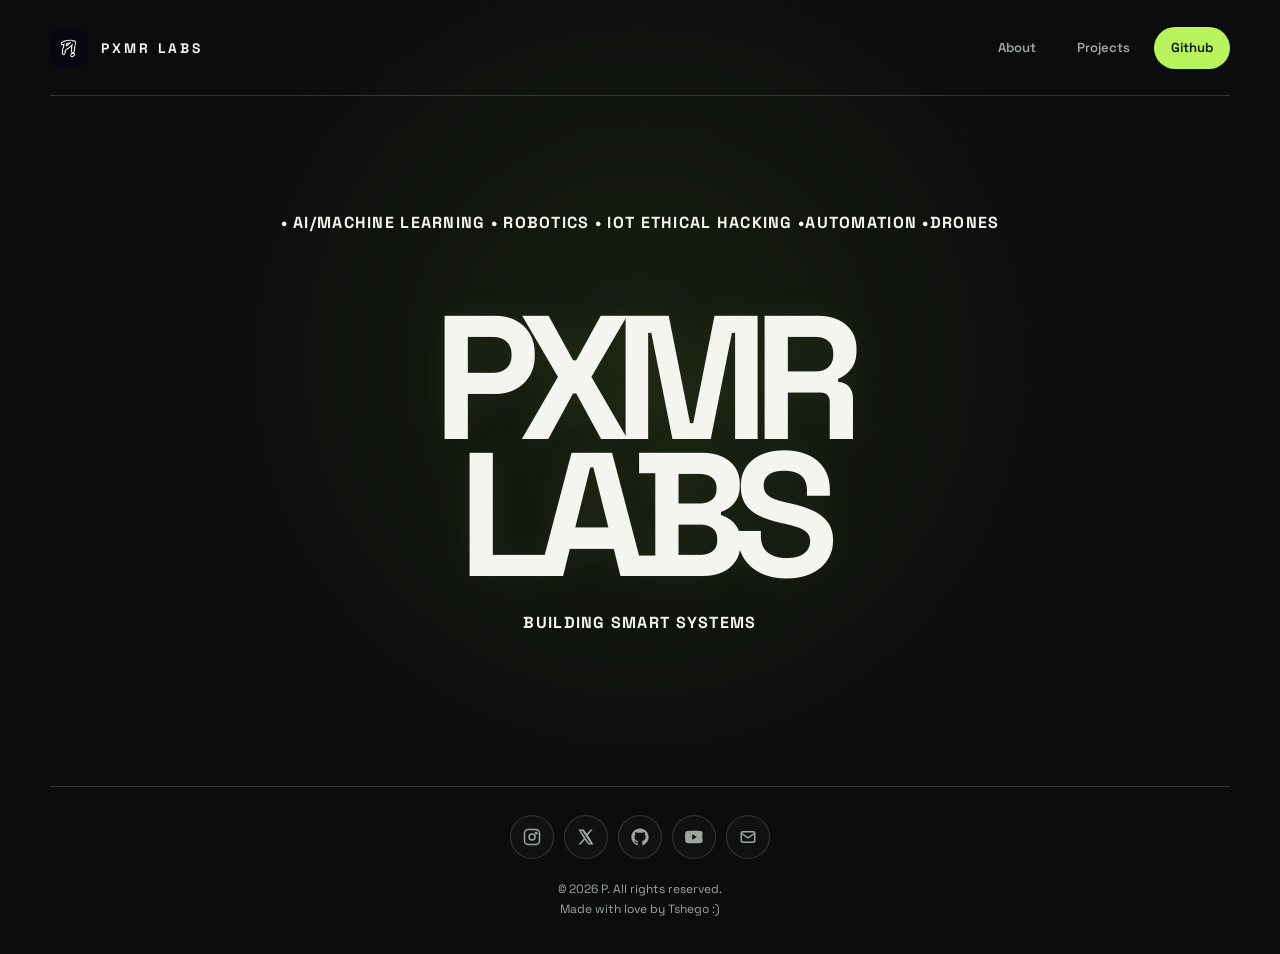
<file: index.html>
<!doctype html>
<html lang="en">
<head>
  <meta charset="utf-8" />
  <meta name="viewport" content="width=device-width, initial-scale=1" />
  <title>P's Capital.XMR</title>
  <meta name="description" content="Personal portfolio — design, code, and creative work." />
  <link rel="icon" href="P.png" />
  <link rel="stylesheet" href="styles.css" />
</head>
<body>
  <div class="portfolio-root home-page">
    <nav class="navbar" aria-label="Primary navigation">
      <div class="logo-container">
        <img src="P.png" alt="P logo" class="nav-logo">
        <p><span>PXMR LABS</span></p>
      </div>
      <div class="nav-links">
        <a href="about.html" class="nav-about">About</a>
        <a href="projects.html" class="nav-projects">Projects</a>
        <a href="https://github.com/Tshego-xmr" class="nav-github">Github</a>
      </div>
    </nav>

    <main class="hero">
      <div class="hero-intro">
        <div class="tag">• AI/MACHINE LEARNING • ROBOTICS • IoT Ethical Hacking •AUTOMATION •DRONES</div>
      </div>
      <div class="logo-wrap" aria-label="Hover the logo">
        <div class="logo-3d">
          <h1>PXMR <br> LABS</h1>
          <p class="motto">Building smart systems</p>
        </div>
      </div>
    </main>

    <footer id="contact" class="contact">
      <div class="socials">
        <a href="https://www.instagram.com/p_capial.xmr/" target="_blank" rel="noopener noreferrer" aria-label="Instagram">
          <svg viewBox="0 0 24 24" fill="none" stroke="currentColor" stroke-width="2"><rect x="2" y="2" width="20" height="20" rx="5"/><circle cx="12" cy="12" r="4"/><circle cx="17.5" cy="6.5" r="1" fill="currentColor"/></svg>
        </a>
        <a href="https://x.com/P_sniperrrrrrr3" target="_blank" rel="noopener noreferrer" aria-label="Twitter / X">
          <svg viewBox="0 0 24 24" fill="currentColor"><path d="M18.244 2H21l-6.52 7.45L22 22h-6.78l-4.78-6.27L4.8 22H2l7.02-8L2 2h6.91l4.32 5.72L18.244 2zm-2.38 18h1.72L7.21 4H5.4l10.46 16z"/></svg>
        </a>
        <a href="https://github.com/Tshego-xmr" target="_blank" rel="noopener noreferrer" aria-label="GitHub">
          <svg viewBox="0 0 24 24" fill="currentColor"><path d="M12 .5C5.65.5.5 5.65.5 12c0 5.08 3.29 9.39 7.86 10.91.58.1.79-.25.79-.56v-2c-3.2.7-3.87-1.37-3.87-1.37-.52-1.33-1.28-1.68-1.28-1.68-1.05-.72.08-.7.08-.7 1.16.08 1.78 1.2 1.78 1.2 1.03 1.77 2.7 1.26 3.36.96.1-.75.4-1.26.73-1.55-2.55-.29-5.24-1.28-5.24-5.7 0-1.26.45-2.28 1.2-3.08-.12-.3-.52-1.48.11-3.08 0 0 .97-.31 3.18 1.18a11 11 0 015.78 0c2.21-1.49 3.18-1.18 3.18-1.18.63 1.6.23 2.78.11 3.08.75.8 1.2 1.82 1.2 3.08 0 4.43-2.69 5.4-5.25 5.69.41.36.78 1.06.78 2.14v3.17c0 .31.21.67.8.56C20.21 21.39 23.5 17.08 23.5 12 23.5 5.65 18.35.5 12 .5z"/></svg>
        </a>
        <a href="https://youtube.com" target="_blank" rel="noopener noreferrer" aria-label="YouTube">
          <svg viewBox="0 0 24 24" fill="currentColor"><path d="M23.5 6.2a3 3 0 00-2.1-2.1C19.5 3.6 12 3.6 12 3.6s-7.5 0-9.4.5A3 3 0 00.5 6.2C0 8.1 0 12 0 12s0 3.9.5 5.8a3 3 0 002.1 2.1c1.9.5 9.4.5 9.4.5s7.5 0 9.4-.5a3 3 0 002.1-2.1s0-3.9-.5-5.8zM9.6 15.6V8.4l6.3 3.6-6.3 3.6z"/></svg>
        </a>
        <a href="mailto:pscapital4@gmail.com?subject=Portfolio%20Inquiry" aria-label="Email">
          <svg viewBox="0 0 24 24" fill="none" stroke="currentColor" stroke-width="2"><rect x="3" y="5" width="18" height="14" rx="2"/><path d="M3 7l9 6 9-6"/></svg>
        </a>
      </div>
      <div class="copy">© <span id="year"></span> P. All rights reserved. <br> Made with love by Tshego :)</div>
    </footer>
  </div>
  <script src="script.js"></script>
</body>
</html>
</file>
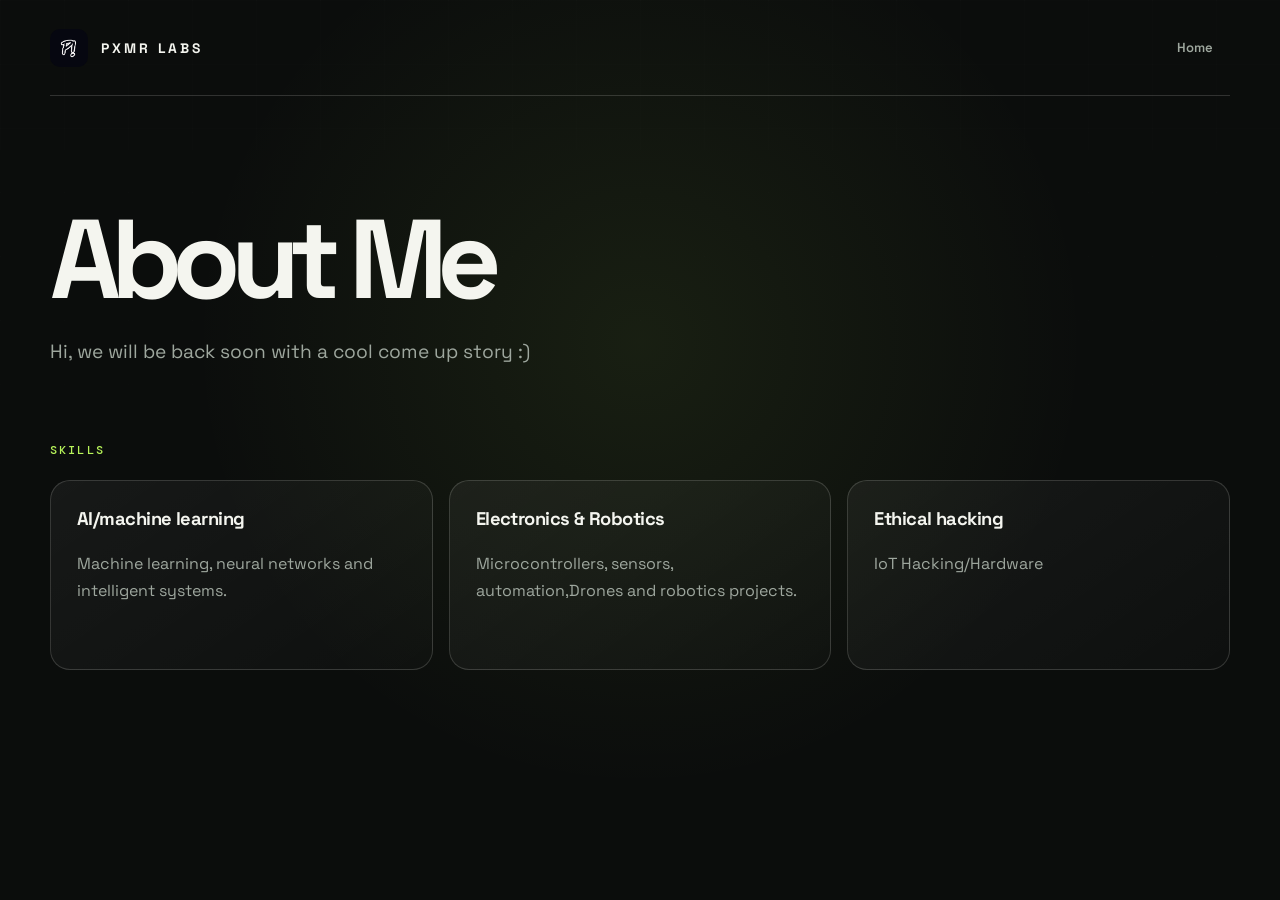
<file: about.html>
<!DOCTYPE html>
<html lang="en">
<head>
  <meta charset="UTF-8">
  <meta name="viewport" content="width=device-width, initial-scale=1.0">
  <title>About | PXMR Labs</title>
  <link rel="icon" href="P.png">
  <link rel="stylesheet" href="styles.css">
</head>
<body>
  <div class="portfolio-root">
    <nav class="navbar" aria-label="Primary navigation">
      <div class="logo-container">
        <img src="P.png" alt="P logo" class="nav-logo">
        <p><span>PXMR LABS</span></p>
      </div>
      <div class="nav-links"><a href="index.html" class="nav-about">Home</a></div>
    </nav>
    <main class="page-content">
      <h1>About Me</h1>
      <p>Hi, we will be back soon with a cool come up story  :)</p>
      <h2>SKILLS</h2>
      <div class="skills">
        <div class="card"><h3>AI/machine learning</h3><p>Machine learning, neural networks and intelligent systems.</p></div>
        <div class="card"><h3>Electronics &amp; Robotics</h3><p>Microcontrollers, sensors, automation,Drones and robotics projects.</p></div>
        <div class="card"><h3>Ethical hacking</h3><p>IoT Hacking/Hardware</p></div>
      </div>
    </main>
  </div>
</body>
</html>
</file>
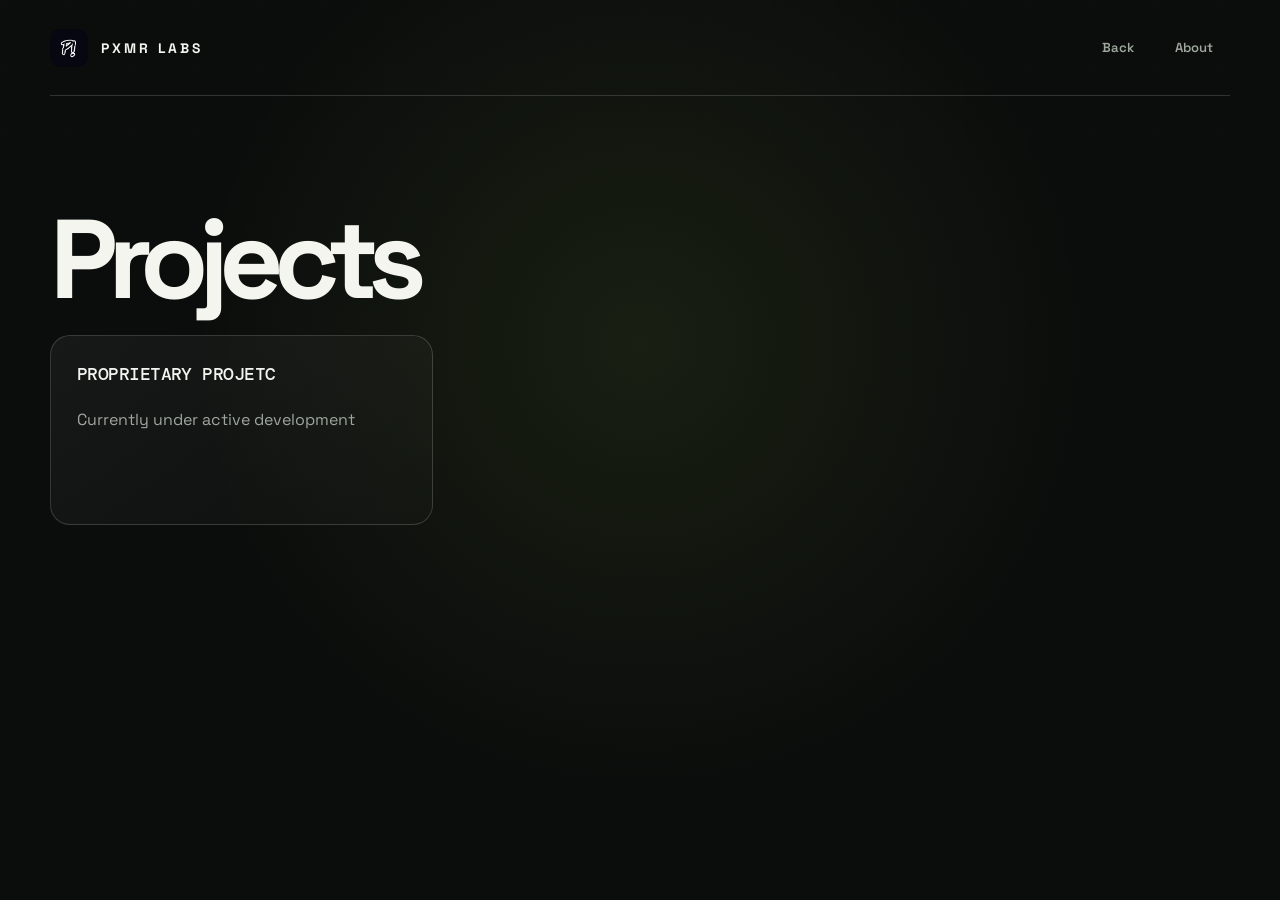
<file: projects.html>
<!DOCTYPE html>
<html lang="en">
<head>
  <meta charset="UTF-8">
  <meta name="viewport" content="width=device-width, initial-scale=1.0">
  <title>Projects | PXMR Labs</title>
  <link rel="icon" href="P.png">
  <link rel="stylesheet" href="styles.css">
</head>
<body>
  <div class="portfolio-root">
    <nav class="navbar" aria-label="Primary navigation">
      <div class="logo-container">
        <img src="P.png" alt="P logo" class="nav-logo">
        <p><span>PXMR LABS</span></p>
      </div>
      <div class="nav-links">
        <a href="index.html" class="nav-about">Back</a>
        <a href="about.html" class="nav-projects">About</a>
      </div>
    </nav>
    <main class="page-content">
      <h1>Projects</h1>
      <div class="project-grid">
        <div class="project-card"><h2> Proprietary Projetc</h2><p>Currently under active development</p></div>
      </div>
    </main>
  </div>
</body>
</html>
</file>
<file: styles.css>
@import url('https://fonts.googleapis.com/css2?family=DM+Mono:wght@400;500&family=Space+Grotesk:wght@400;500;600;700&display=swap');

:root {
  --bg: #0b0d0c;
  --surface: #121614;
  --surface-strong: #191e1b;
  --text: #f4f5ef;
  --muted: #9ea79e;
  --faint: rgba(244, 245, 239, 0.12);
  --line: rgba(244, 245, 239, 0.16);
  --accent: #b7f35a;
  --accent-soft: rgba(183, 243, 90, 0.14);
  --content: min(1180px, calc(100% - 48px));
}

* { box-sizing: border-box; }
html { min-width: 320px; background: var(--bg); }
body { margin: 0; min-width: 320px; background: var(--bg); color: var(--text); font-family: 'Space Grotesk', system-ui, sans-serif; }
a { color: inherit; }
.portfolio-root { min-height: 100svh; position: relative; overflow: hidden; background: radial-gradient(circle at 50% 38%, rgba(183,243,90,.08), transparent 28rem), var(--bg); }
.portfolio-root::before { content: ''; position: fixed; inset: 0; pointer-events: none; opacity: .38; background-image: linear-gradient(rgba(255,255,255,.028) 1px, transparent 1px), linear-gradient(90deg, rgba(255,255,255,.028) 1px, transparent 1px); background-size: 64px 64px; mask-image: linear-gradient(to bottom, black, transparent 78%); }
.navbar, .hero, .contact, .page-content { position: relative; z-index: 1; width: var(--content); margin-inline: auto; }
.navbar { min-height: 96px; display: flex; align-items: center; justify-content: space-between; gap: 28px; border-bottom: 1px solid var(--line); }
.logo-container { display: flex; align-items: center; gap: 13px; min-width: 0; }
.nav-logo { width: 38px; height: 38px; object-fit: contain; border-radius: 10px; }
.logo-container p { margin: 0; white-space: nowrap; }
.logo-container span { font-size: .86rem; font-weight: 700; letter-spacing: .22em; }
.nav-links { display: flex; align-items: center; justify-content: flex-end; flex-wrap: wrap; gap: 7px; }
.nav-links a { display: inline-flex; align-items: center; min-height: 42px; padding: 0 16px; border: 1px solid transparent; border-radius: 999px; color: var(--muted); text-decoration: none; font-size: .82rem; font-weight: 600; transition: color .2s ease, border-color .2s ease, background .2s ease, transform .2s ease; }
.nav-links a:hover { color: var(--text); border-color: var(--line); background: var(--faint); transform: translateY(-2px); }
.nav-links a:focus-visible, .socials a:focus-visible { outline: 2px solid var(--accent); outline-offset: 4px; }
.nav-links .nav-github { color: var(--bg); background: var(--accent); }
.nav-links .nav-github:hover { color: var(--bg); border-color: var(--accent); background: #c9ff7d; }
.hero { min-height: clamp(430px, calc(100svh - 210px), 700px); display: flex; flex-direction: column; align-items: center; justify-content: center; gap: clamp(30px, 5vh, 60px); padding: 52px 0 56px; text-align: center; }
.hero-intro { display: grid; gap: 25px; justify-items: center; }
.tag { margin: 0; color: var(--text); font-family: 'Space Grotesk', system-ui, sans-serif; font-size: clamp(.78rem, 1.6vw, 1rem); font-weight: 700; letter-spacing: .08em; line-height: 1.2; text-transform: uppercase; }
.logo-wrap { display: grid; place-items: center; width: min(88vw, 660px); aspect-ratio: 1.7; perspective: 900px; }
.logo-3d { display: grid; place-items: center; align-content: center; gap: clamp(18px, 3vw, 28px); width: 100%; height: 100%; transform-style: preserve-3d; animation: idle-float 6s ease-in-out infinite; }
.logo-3d h1 { margin: 0; color: var(--text); font-size: clamp(4.4rem, 15vw, 11rem); font-weight: 700; letter-spacing: -.095em; line-height: .78; text-align: center; text-shadow: 0 0 0 transparent, 0 0 36px rgba(183,243,90,.08); transition: color .3s ease, text-shadow .3s ease, transform .3s ease; }
.motto { margin: 0; color: var(--text); font-family: 'Space Grotesk', system-ui, sans-serif; font-size: clamp(.78rem, 1.6vw, 1rem); font-weight: 700; letter-spacing: .08em; line-height: 1.2; text-transform: uppercase; }
.logo-wrap:hover .logo-3d h1 { color: var(--accent); text-shadow: 0 0 34px rgba(183,243,90,.22); transform: translateY(-5px); }
.contact { display: grid; justify-items: center; gap: 20px; padding: 28px 0 34px; border-top: 1px solid var(--line); text-align: center; }
.socials { display: flex; flex-wrap: wrap; justify-content: center; gap: 10px; }
.socials a { display: inline-flex; align-items: center; justify-content: center; width: 44px; height: 44px; border: 1px solid var(--line); border-radius: 50%; background: rgba(255,255,255,.025); color: var(--muted); transition: color .2s ease, border-color .2s ease, background .2s ease, transform .2s ease; }
.socials a:hover { color: var(--bg); border-color: var(--accent); background: var(--accent); transform: translateY(-4px); }
.socials svg { width: 18px; height: 18px; }
.copy { color: var(--muted); font-size: .75rem; line-height: 1.7; }
.page-content { min-height: calc(100svh - 96px); padding: clamp(54px, 9vw, 112px) 0 96px; }
.page-content h1 { max-width: 900px; margin: 0 0 24px; color: var(--text); font-size: clamp(3.6rem, 10vw, 7rem); letter-spacing: -.09em; line-height: .92; }
.page-content > p { max-width: 620px; margin: 0; color: var(--muted); font-size: clamp(1rem, 2vw, 1.2rem); line-height: 1.8; }
.page-content h2 { margin: 72px 0 22px; color: var(--accent); font-family: 'DM Mono', monospace; font-size: .75rem; font-weight: 500; letter-spacing: .18em; text-transform: uppercase; }
.skills, .project-grid { display: grid; grid-template-columns: repeat(3, minmax(0, 1fr)); gap: 16px; }
.card, .project-card { min-height: 190px; padding: 26px; border: 1px solid var(--line); border-radius: 20px; background: linear-gradient(145deg, rgba(255,255,255,.05), rgba(255,255,255,.015)); transition: border-color .2s ease, background .2s ease, transform .2s ease; }
.card:hover, .project-card:hover { border-color: rgba(183,243,90,.6); background: linear-gradient(145deg, rgba(183,243,90,.11), rgba(255,255,255,.02)); transform: translateY(-5px); }
.card h3, .project-card h2 { margin: 0 0 20px; color: var(--text); font-size: 1.15rem; letter-spacing: -.03em; }
.card p, .project-card p { margin: 0; color: var(--muted); line-height: 1.7; }
@keyframes idle-float { 0%, 100% { transform: translateY(0) rotateX(0deg); } 50% { transform: translateY(-9px) rotateX(2deg); } }
@keyframes bounce-3d { 0%, 100% { transform: scale(1); } 45% { transform: scale(1.04) translateY(-12px); } }
@media (max-width: 820px) { :root { --content: min(100% - 32px, 680px); } .navbar { min-height: 0; padding: 20px 0; align-items: flex-start; flex-direction: column; } .nav-links { width: 100%; justify-content: flex-start; } .hero { min-height: 500px; padding: 58px 0 62px; } .skills, .project-grid { grid-template-columns: repeat(2, minmax(0, 1fr)); } }
@media (max-width: 560px) { :root { --content: calc(100% - 28px); } .navbar { gap: 18px; } .logo-container span { font-size: .76rem; letter-spacing: .16em; } .nav-links { display: grid; grid-template-columns: repeat(3, 1fr); gap: 6px; } .nav-links a { justify-content: center; min-height: 40px; padding: 0 8px; font-size: .75rem; } .hero { min-height: 470px; gap: 36px; padding: 52px 0 46px; } .tag { max-width: 100%; border-radius: 18px; padding: 10px 12px; font-size: .55rem; letter-spacing: .07em; } .logo-wrap { width: 100%; aspect-ratio: 1.35; } .logo-3d h1 { font-size: clamp(3.9rem, 20vw, 6.5rem); } .contact { padding: 24px 0 28px; } .page-content { padding-top: 56px; } .page-content h1 { font-size: clamp(3.25rem, 18vw, 5rem); } .page-content h2 { margin-top: 54px; } .skills, .project-grid { grid-template-columns: 1fr; } .card, .project-card { min-height: auto; } }
@media (prefers-reduced-motion: reduce) { *, *::before, *::after { scroll-behavior: auto !important; animation-duration: .01ms !important; animation-iteration-count: 1 !important; transition-duration: .01ms !important; } }
</file>
